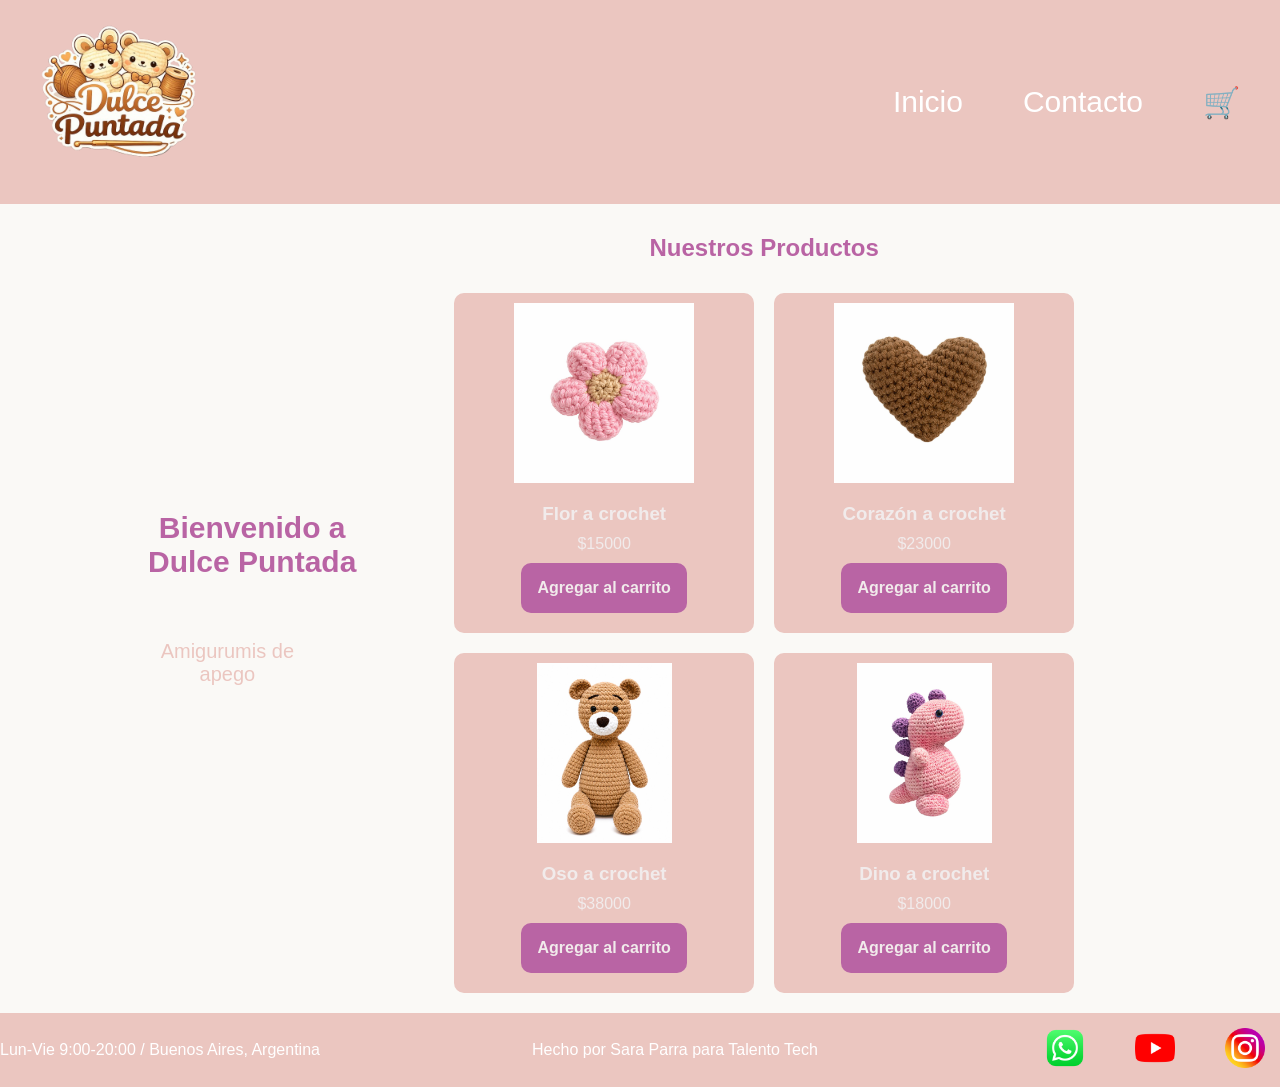
<file: index.html>
<!DOCTYPE html>
<html lang="en">
<head>
    <meta charset="UTF-8">
    <meta name="viewport" content="width=device-width, initial-scale=1.0">
    <link rel="stylesheet" href="./css/style.css" />
    <title>Mi Tienda</title>
</head>
<body>
   <header>
    <div class="div-logo">
        <a class="Logo" href="./index.html" ></a>
        <img src="./img/logo.png" />
    </div>
    <nav class="header-nav">
<ul>
    <li><a href="./index.html">Inicio</a></li>

    <li><a href="./pages/contacto.html">Contacto</a></li>

    <li><a href="./pages/carrito.html" class="carrito-icono"
       >🛒 <span id="contador-carrito">0</span></a>
    </li>
</ul>

    </nav>
   </header> 
   <main>
    <div class="bienvenida">
    <h1 class="titulo-inicio text-secondary">Bienvenido a Dulce Puntada</h1>
    <p class="parrafo">
        Amigurumis de apego 
    </p>
    </div>
    <section>
        <h2 class="titulo-productos text-secondary">Nuestros Productos</h2>
        <div id="contenedor-tarjetas" class="contenedor-tarjetas">
           <!--<article class="card text-dark">
                <img src="./img/flor.jpeg" alt="Imagen Flor">
                <h3>Flor a Crochet</h3>
                <p>Hilo: Algodón 8/3 
                    Color: Rosa 
                    Tamaño: 15x25</p>
                <p>$15000</p>
                <button class="btn bg text-secondary">Agregar al carrito</button>
            </article>

            <article class="card text-dark">
                <img src="./img/corazon.jpeg" alt="/imagen Corazon">
                <h3>Corazón a Crochet</h3>
                <p>Hilo: Algodón 8/3 
                    Color: Marrón 
                    Tamaño: 30x30</p>
                <p>$23000</p>
                <button class="btn bg text-secondary">Agregar al carrito</button>
            </article>

            <article class="card text-dark">
                <img src="./img/ogro.jpeg" alt="Imagen Ogro">
                <h3>Ogro a Crochet</h3>
                <p>Hilo: Chenille grueso 
                    Color: Verde 
                    Tamaño: 25x18</p>
                <p>$42000</p>
                <button class="btn bg text-secondary">Agregar al carrito</button>
            </article>

            <article class="card text-dark">
                <img src="./img/oso.jpeg" alt="Imagen Oso">
                <h3>Oso a Crochet</h3>
                <p>Hilo: Chenille grueso 
                    Color: Marrón 
                    Tamaño: 15x25</p>
                <p>$38000</p>
                <button class="btn bg text-secondary">Agregar al carrito</button>
            </article>

            <article class="card text-dark">
                <img src="./img/dino.jpeg" alt="Imagen Dino">
                <h3>Dino a Crochet</h3>
                <p>Hilo: Algodón 8/3 
                    Color: Rosa 
                    Tamaño: 13x8</p>
                <p>$18000</p>
                <button class="btn bg text-secondary">Agregar al carrito</button>
            </article>

            <article class="card text-dark">
                <img src="./img/grogu.jpeg" alt="Imagen Grogu">
                <h3>Grogu a Crochet</h3>
                <p>Hilo: Chenille grueso 
                    Color: Chocolate 
                    Tamaño: 32x25</p>
                <p>$48000</p>
                <button class="btn bg text-secondary">Agregar al carrito</button>
            </article> -->
        </div>
    </section>
   </main>
   <footer>
    <p>Lun-Vie 9:00-20:00 /  Buenos Aires, Argentina</p>
    <p> Hecho por Sara Parra para Talento Tech</p>
    <nav>
        <ul class="footer-list">
            <li><img src="./img/whats.png" alt="Logo-Whatsapp"/> </li>
            <li><img src="./img/youtube.png" alt="Logo-Youtube"/></li>
            <li><img src="./img/insta.png" alt="Logo-Instagram"/></li>
        </ul>
    </nav>
   </footer>
    <script src="./js/index.js" type="module"></script>
</body>
</html>
</file>
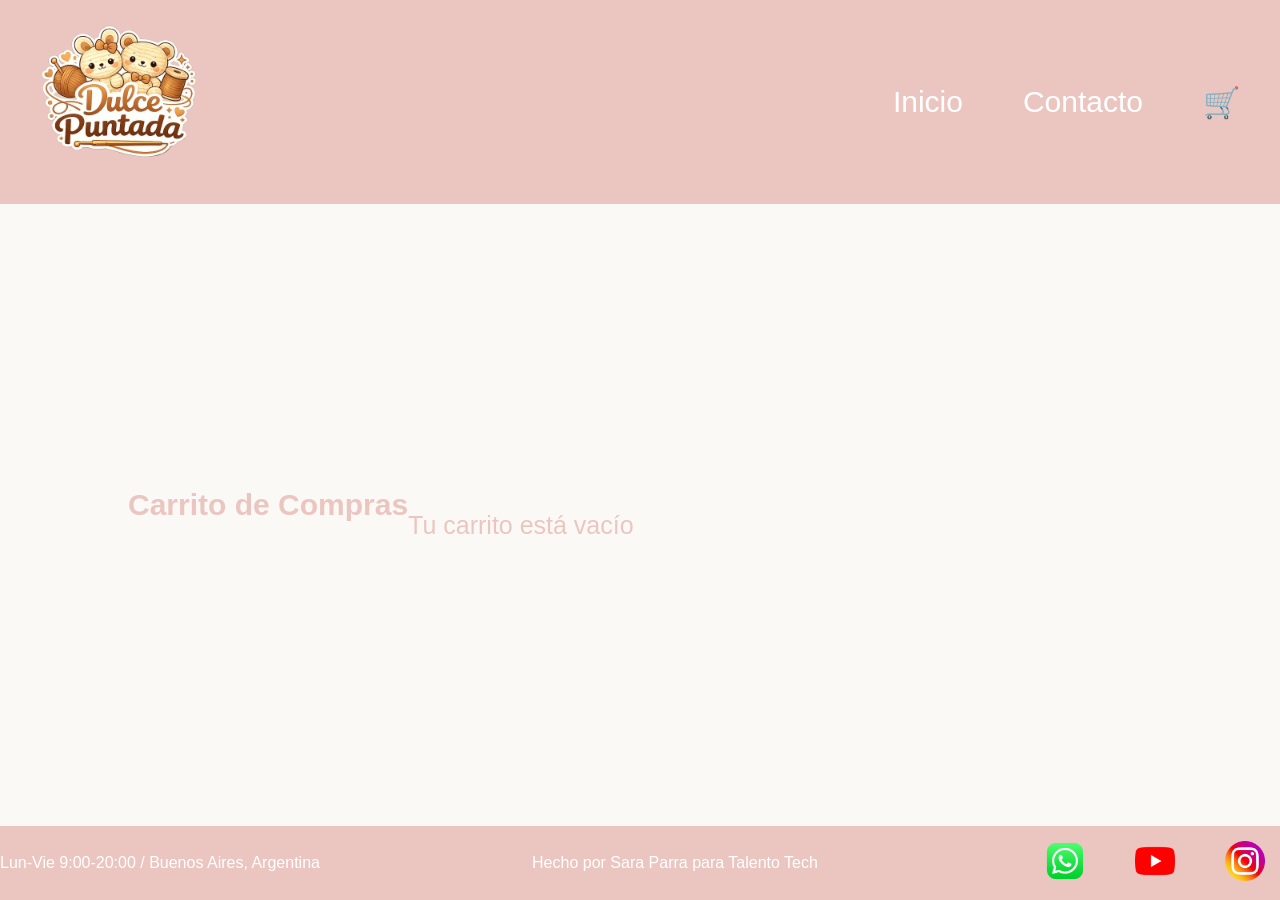
<file: pages/carrito.html>
<!DOCTYPE html>
<html lang="en">
<head>
    <meta charset="UTF-8">
    <meta name="viewport" content="width=device-width, initial-scale=1.0">
     <link rel="stylesheet" href="../css/style.css" />
    <title>Document</title>
</head>
<body>
    <header>
    <div class="div-logo">
        <a class="Logo" href="./index.html" ></a>
        <img src="../img/logo.png" />
    </div>
    <nav class="header-nav">
<ul>
    <li><a href="../index.html">Inicio</a></li>

    <li><a href="./contacto.html">Contacto</a></li>

    <li><a href="./carrito.html" class="carrito-icono">
      🛒  <span id="contador-carrito">0</span>
     </a>
    </li>
</ul>

    </nav>
   </header> 
   <main>
    <h1>Carrito de Compras</h1>
    <section id="contenedor-carrito" class="contenedor-tarjetas">
    </section>

    <div id="acciones-carrito" class="acciones-carrito"></div>

    <section id="resumen-carrito">
    </section>
   </main>
<footer>
<p>Lun-Vie 9:00-20:00 /  Buenos Aires, Argentina</p>
    <p> Hecho por Sara Parra para Talento Tech</p>
    <nav>
        <ul class="footer-list">
            <li><img src="../img/whats.png" alt="Logo-Whatsapp"/> </li>
            <li><img src="../img/youtube.png" alt="Logo-Youtube"/></li>
            <li><img src="../img/insta.png" alt="Logo-Instagram"/></li>
        </ul>
    </nav>
   </footer>  
   <script type="module" src="../js/carrito.js"></script>
</body>
</html>
</file>
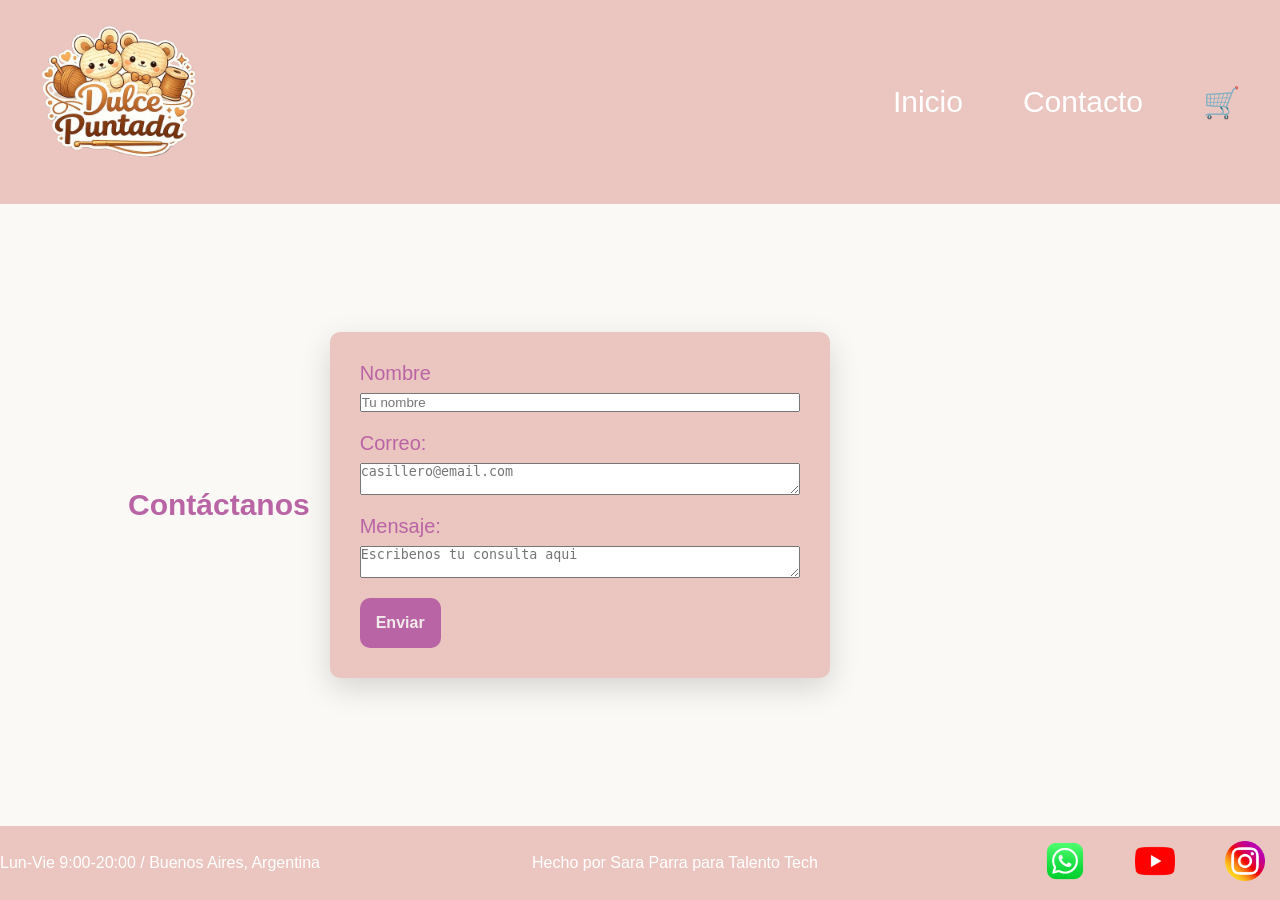
<file: pages/contacto.html>
<!DOCTYPE html>
<html lang="en">
<head>
    <meta charset="UTF-8">
    <meta name="viewport" content="width=device-width, initial-scale=1.0">
    <link rel="stylesheet" href="../css/style.css" />
    <title>Mi Tienda</title>
</head>
<body>
    <header>
    <div class="div-logo">
        <a href="./index.html" class="Logo"></a>
        <img src="../img/logo.png" />
    </div>
    <nav class="header-nav">
<ul>
    <li><a href="../index.html">Inicio</a></li>

    <li><a href="./contacto.html">Contacto</a></li>
    
    <li><a href="./carrito.html" class="carrito-icono">
       🛒 <span id="contador-carrito">0</span></a>
    </li>
</ul>

    </nav>
   </header> 
   <main>
    <h1 class="titulo-contacto text-secondary">Contáctanos</h1>
    <form class="form-contacto"
  action="https://formspree.io/f/mnjwbola"
  method="POST">
  <div class="grupo-input">
  <label for="nombre">Nombre</label>
  <input id="nombre" type="name" name="nombre" placeholder="Tu nombre" />
   </div>

<div class="grupo-input">
  <label for="email"> Correo:</label>
    <textarea id="email" name="email" placeholder="casillero@email.com"></textarea>
    </div>

    <div class="grupo-input">
  <label for="mensaje">Mensaje:</label>
    <textarea id="mensaje" name="mensaje" placeholder="Escribenos tu consulta aqui"></textarea>
    </div>

  <!-- your other form fields go here -->
  <button class="btn bg-secondary text-dark type="submit">Enviar</button>
</form>
   </main>
   <footer>
    <p>Lun-Vie 9:00-20:00 /  Buenos Aires, Argentina</p>
    <p> Hecho por Sara Parra para Talento Tech</p>
    <nav>
        <ul class="footer-list">
            <li><img src="../img/whats.png" alt="Logo-Whatsapp"/> </li>
            <li><img src="../img/youtube.png" alt="Logo-Youtube"/></li>
            <li><img src="../img/insta.png" alt="Logo-Instagram"/></li>
        </ul>
    </nav>
   </footer>  
   <script type="module" src="../js/contacto.js"></script>
</body>
</html>
</file>
<file: css/style.css>
* {
    margin: 0;
    padding: 0;
    box-sizing: border-box;
}

html {
    font-size: 62.5%
}

body {
    font-family: "Poppins", sans-serif;
    font-size: 1.6rem;
    background: #faf9f6;
    color: #ebc6c0;


    display: flex;
    flex-direction: column;
    height: 100vh;
}

 main {
    width: 80%;
    margin:auto;
    padding-bottom: 2rem;
    flex: 1;
    display: flex;
    align-items: center;
 }

 h1 {
    font-size: 3rem;
    font-weight: 800;
    line-height: 1.15;
    text-align: center;
    margin: 3rem 0;
 }

 h2 {
    font-size: 2.4rem;
    color: rgb(16, 17, 19);
    font-weight: 700;
    line-height: 1.2;
    text-align: center;
    margin: 3rem 0;
 }

 .btn {
    border: none;
    font-size: 1.6rem;
    font-weight: bold;
    padding: 1.6rem;
    border-radius: 1rem;
 }

 header, 
 footer{
    background: #ebc6c0;
    color: #ffffff;
    width: 100%;

    display: flex;
    justify-content: space-between;
    align-items: center;
 }
 
.div-logo img{
   margin-left: 2rem;
   font-weight: bold;
   width: 200px;
   height: auto;
}

.logo, 
.header-nav ul li a {
   text-decoration: none;
   font-size: 3rem;
   color: inherit;
   display: inline-block;
   padding: 2rem;
}

.header-nav{
   margin-right: 2rem;
}

.header-nav ul, footer .footer-list{
  list-style: none; 
   display: flex;
   gap: 2rem
}

.footer-list li {
   padding: 1rem;
}

.footer-list img {
width: 5rem;
padding: 0.5rem;
}

.bg-primary {
   background-color: rgb(244, 244, 252);
}

.bg-secondary {
   background-color: #b964a4 ;
}

.text-light {
   color: #ebc6c0;
}

.text-dark {
   color: rgb(241, 235, 235);
}

.text-secondary {
   color: #b964a4
}
  
.card  {
 white-space: pre-line;
}

.parrafo {
   width: 80%;
   text-align: center;
   font-size: 2rem;
   padding: 3rem;
}

.contenedor-tarjetas {
margin-top: 2rem;
display: flex;
justify-content: center;
flex-wrap: wrap;
gap: 2rem;
}

.card {
   background-color: #ebc6c0;
   width: 30rem;
   border-radius: 1rem;
   overflow: hidden;
   display: flex;
   flex-direction: column;
   gap: 1rem;
   align-items: center;
   padding-bottom: 2rem;
}

.card img {
width: 100%;
height: 20rem;
object-fit: contain;
padding: 10px;
}

.titulo-contacto {
   margin: 2rem 0;
}

.form-contacto {
   background-color: #ebc6c0;
   color: #b964a4;
   width: 100%;
   max-width: 50rem;
   font-size: 2rem;
   padding: 3rem;
   border-radius: 1rem;
   margin: 20px;
   
   box-shadow: 0 10px 30px rgb(0, 0, 0, 0.15);
}

.grupo-input {
   display: flex;
   flex-direction: column;
   gap: 0.8rem;
   margin-bottom: 2rem;
}


.mensaje-carrito-vacio {
font-size: 2.5rem;
text-align: center;
margin-top: 2rem;
}
.acciones-carrito {
   margin-top: 2rem;
}

.producto-carrito {
    background-color: #ebc6c0;
    width: 100%;
    max-width: 60rem;
    border-radius: 1rem;
    display: flex;
    align-items: center;
    gap: 1.5rem;
    padding: 1.5rem;
    margin: 0 auto 1.5rem auto;
}

.producto-carrito img {
    width: 10rem;
    height: 10rem;
    object-fit: contain;
    flex-shrink: 0;
    background-color: #fff;
    border-radius: 0.5rem;
    padding: 0.5rem;
}

.info-producto {
    flex: 1;
    display: flex;
    flex-direction: column;
    gap: 0.5rem;
}

@media (max-width: 600px) {
   header, 
   footer {
      flex-direction: column;
   }
}
</file>
